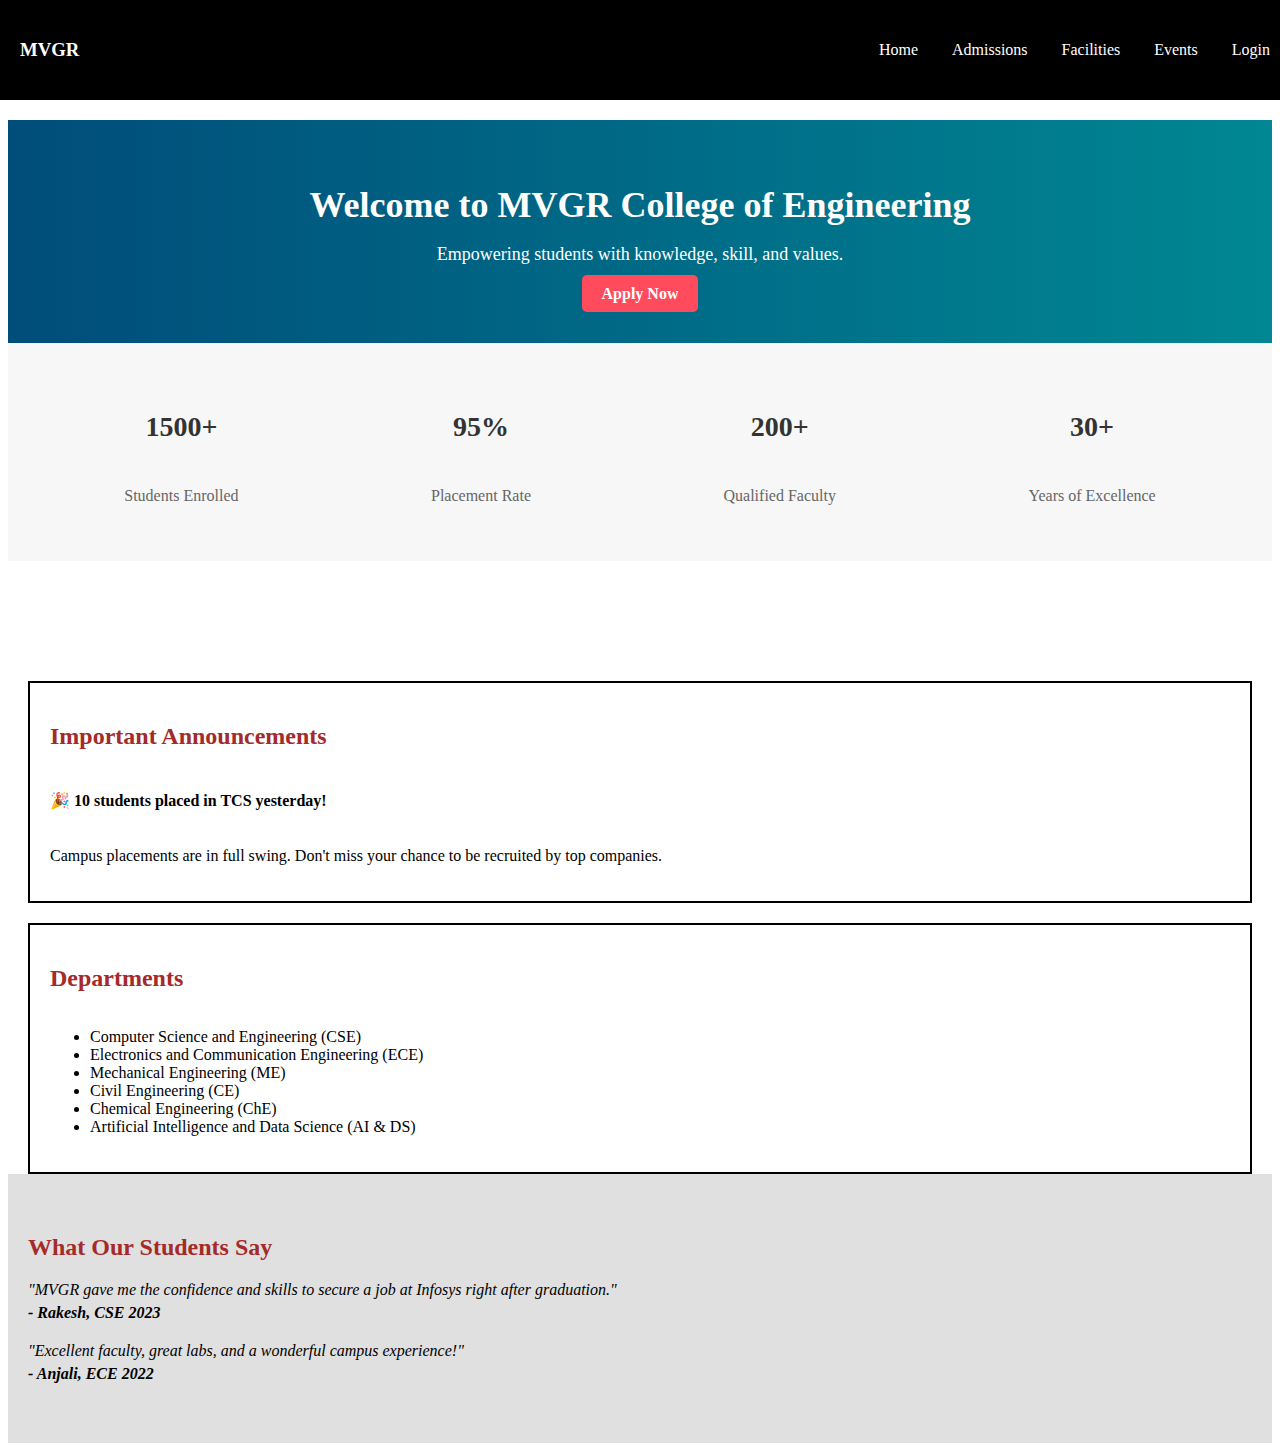
<file: index.html>
<!DOCTYPE html>
<html lang="en">
<head>
  <meta charset="UTF-8" />
  <meta name="viewport" content="width=device-width, initial-scale=1.0"/>
  <title>Home</title>
  <link rel="stylesheet" href="Styles.css" />
  <style>
    .hero {
      margin-top: 120px;
      text-align: center;
      padding: 40px 20px;
      background: linear-gradient(to right, #004d7a, #008793);
      color: white;
    }

    .hero h1 {
      font-size: 36px;
      margin-bottom: 10px;
    }

    .hero p {
      font-size: 18px;
      margin-bottom: 20px;
    }

    .hero a.button {
      padding: 10px 20px;
      background-color: #ff4b5c;
      color: white;
      text-decoration: none;
      border-radius: 5px;
      font-weight: bold;
    }

    .stats {
      display: flex;
      justify-content: space-around;
      flex-wrap: wrap;
      padding: 30px 20px;
      text-align: center;
      background-color: #f7f7f7;
    }

    .stat {
      margin: 10px;
    }

    .stat h3 {
      font-size: 28px;
      color: #333;
    }

    .stat p {
      font-size: 16px;
      color: #666;
    }

    .testimonials {
      padding: 40px 20px;
      background-color: #e0e0e0;
    }

    .testimonial {
      margin-bottom: 20px;
      font-style: italic;
    }

    .testimonial strong {
      display: block;
      margin-top: 5px;
      font-weight: bold;
    }
  </style>
</head>
<body>
  <header>
    <h3 class="logo">MVGR</h3>
    <nav>
      <a href="index.html">Home</a>
      <a href="admissions.html">Admissions</a>
      <a href="#">Facilities</a>
      <a href="#">Events</a>
      <a href="#">Login</a>
    </nav>
  </header>

  <main>
   
    <section class="hero">
      <h1>Welcome to MVGR College of Engineering</h1>
      <p>Empowering students with knowledge, skill, and values.</p>
      <a href="admissions.html" class="button">Apply Now</a>
    </section>

    <section class="stats">
      <div class="stat">
        <h3>1500+</h3>
        <p>Students Enrolled</p>
      </div>
      <div class="stat">
        <h3>95%</h3>
        <p>Placement Rate</p>
      </div>
      <div class="stat">
        <h3>200+</h3>
        <p>Qualified Faculty</p>
      </div>
      <div class="stat">
        <h3>30+</h3>
        <p>Years of Excellence</p>
      </div>
    </section>

    <section class="info">
      <h2>Important Announcements</h2>
      <h4>🎉 10 students placed in TCS yesterday!</h4>
      <p>Campus placements are in full swing. Don't miss your chance to be recruited by top companies.</p>
    </section>

    <section class="info1">
      <h2>Departments</h2>
      <ul>
        <li>Computer Science and Engineering (CSE)</li>
        <li>Electronics and Communication Engineering (ECE)</li>
        <li>Mechanical Engineering (ME)</li>
        <li>Civil Engineering (CE)</li>
        <li>Chemical Engineering (ChE)</li>
        <li>Artificial Intelligence and Data Science (AI & DS)</li>
      </ul>
    </section>

    <section class="testimonials">
      <h2>What Our Students Say</h2>
      <div class="testimonial">
        "MVGR gave me the confidence and skills to secure a job at Infosys right after graduation."
        <strong>- Rakesh, CSE 2023</strong>
      </div>
      <div class="testimonial">
        "Excellent faculty, great labs, and a wonderful campus experience!"
        <strong>- Anjali, ECE 2022</strong>
      </div>
    </section>
  </main>

  <footer class="foot">
    <p>MVGR College of Engineering</p>
    <p>All rights reserved © 2025</p>
  </footer>
</body>
</html>
</file>
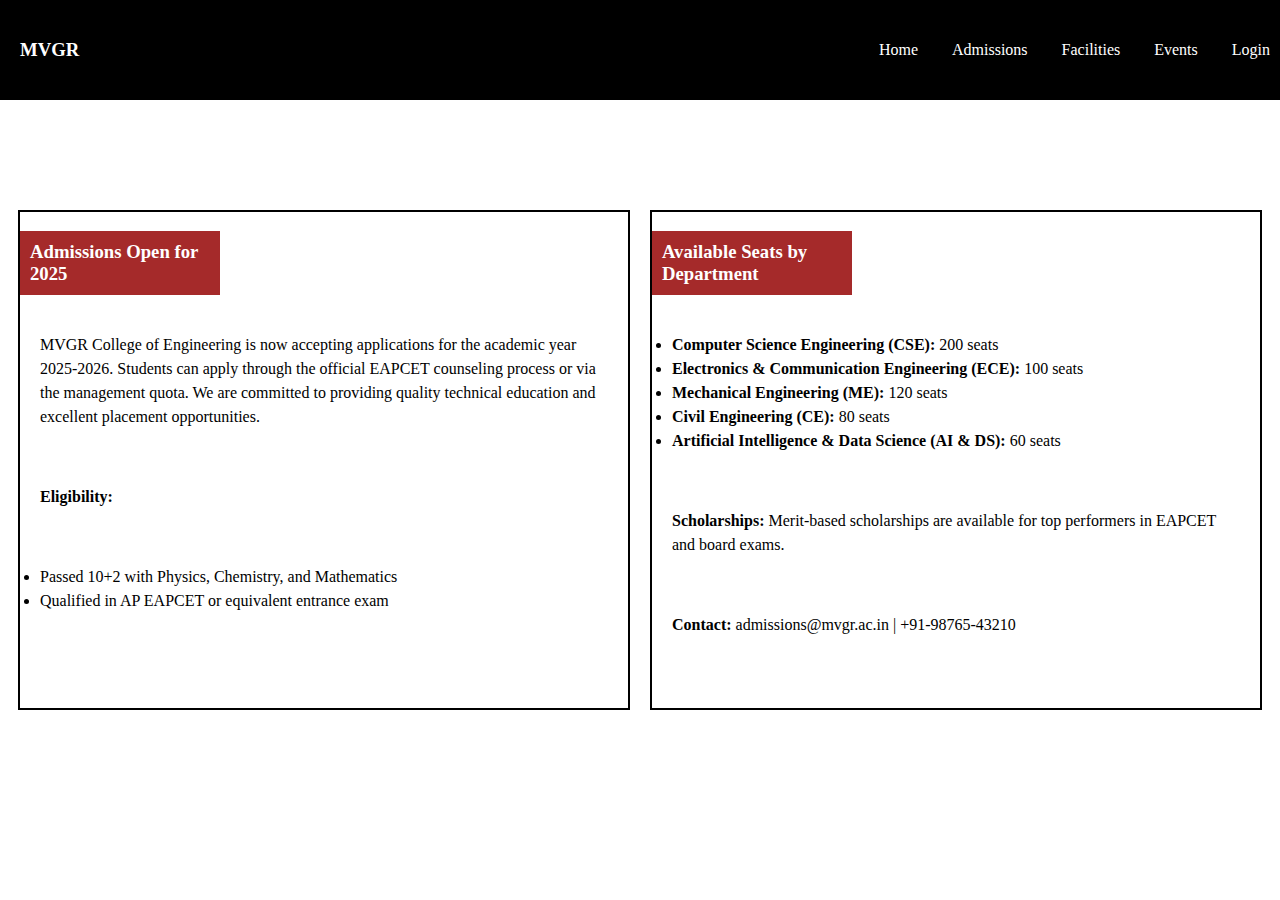
<file: admissions.html>
<!DOCTYPE html>
<html lang="en">
<head>
    <meta charset="UTF-8" />
    <meta name="viewport" content="width=device-width, initial-scale=1.0"/>
    <title>Admissions</title>
    <link rel="stylesheet" href="Styles.css" />
</head>
<body>
    <header>
        <h3 class="logo">MVGR</h3>
        <nav>
            <a href="index.html">Home</a>
            <a href="admissions.html">Admissions</a>
            <a href="#">Facilities</a>
            <a href="#">Events</a>
            <a href="#">Login</a>
        </nav>
    </header>

    <main class="container">
        <section class="item">
            <h3 class="head">Admissions Open for 2025</h3>
            <p>
                MVGR College of Engineering is now accepting applications for the academic year 2025-2026. 
                Students can apply through the official EAPCET counseling process or via the management quota.
                We are committed to providing quality technical education and excellent placement opportunities.
            </p>
            <p>
                <strong>Eligibility:</strong>
                <ul>
                    <li>Passed 10+2 with Physics, Chemistry, and Mathematics</li>
                    <li>Qualified in AP EAPCET or equivalent entrance exam</li>
                </ul>
            </p>
           
        </section>

        <section class="item">
            <h3 class="head">Available Seats by Department</h3>
            <ul>
                <li><strong>Computer Science Engineering (CSE):</strong> 200 seats</li>
                <li><strong>Electronics & Communication Engineering (ECE):</strong> 100 seats</li>
                <li><strong>Mechanical Engineering (ME):</strong> 120 seats</li>
                <li><strong>Civil Engineering (CE):</strong> 80 seats</li>
                <li><strong>Artificial Intelligence & Data Science (AI & DS):</strong> 60 seats</li>
            </ul>
            <p>
                <strong>Scholarships:</strong> Merit-based scholarships are available for top performers in EAPCET and board exams.
            </p>
            <p>
                <strong>Contact:</strong> admissions@mvgr.ac.in | +91-98765-43210
            </p>
        </section>
    </main>
</body>
</html>
</file>
<file: Styles.css>
*{
    box-sizing: border-box;
}
header{
    display: flex;
    justify-content: space-between;
    align-items: center;
    top:0;
    left:0;
    background-color: black;
    width: 100%;
    height: 100px;
    position:fixed;
}
.logo{
    color: white;
    margin-left: 20px;
}
nav a{
    margin-left: 20px;
    text-decoration:none;
    color: white;
    margin-right: 10px;
}
nav a:hover{
    border-bottom: 1px solid red;
}
.info{
    margin-top: 120px;
    margin-left: 20px;
    margin-right: 20px;
    padding: 20px;
    border:2px solid black;
    display: flex;
    flex-direction: column;
}
.info1{
    margin-top: 20px;
    margin-left: 20px;
    margin-right: 20px;
    padding: 20px;
    border:2px solid black;
    display: flex;
    flex-direction: column;
}
div{
    display: flex;
    flex-direction: column;
}
.foot{
    background-color: black;
    width: 100%;
    height: 100px;
    color: white;
    margin-bottom:0px;
    margin-top: 120px;
    position: fixed;
    align-items: center;
    justify-content: center;
}
.foot p{
    margin-left: 20px;
}
h2{
    color: brown;
}
.container{
    margin-top: 200px;
    display: flex;
    flex-direction: row;
    justify-content: space-between;
}
.item{
    border: 2px solid black;
    width: 100%;
    height: 500px;
    margin: 10px;
    align-items: center;
}
.head{
    background-color: brown;
    color: white;
    width:200px;
    padding:10px;
    align-items: center;
    justify-content: center;
}
.item p, .item ul {
    padding: 20px;
    font-size: 16px;
    line-height: 1.5;
}
.container {
    flex-wrap: wrap;
}
.item {
    flex: 1;
    min-width: 300px;
}
</file>
